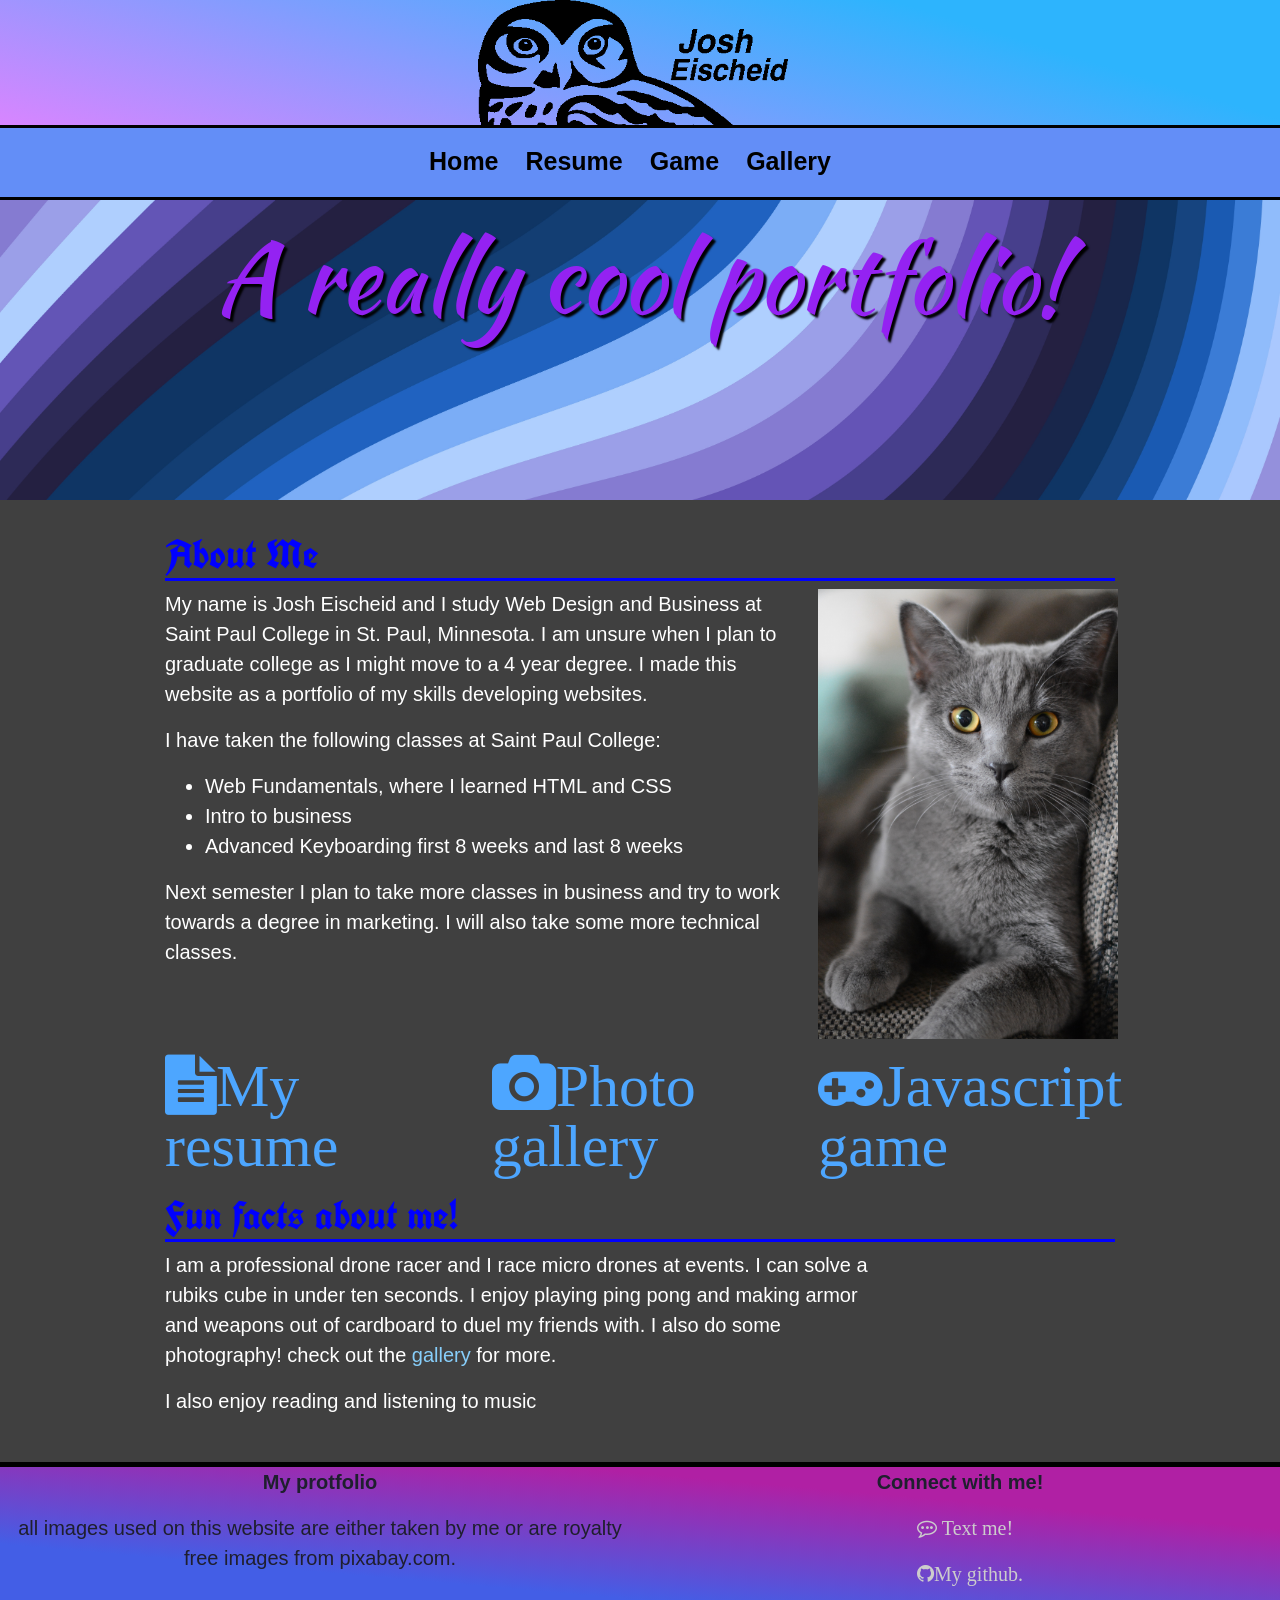
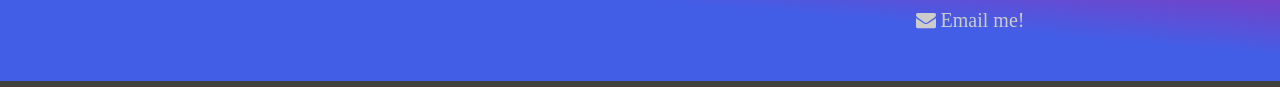
<file: index.html>
<!DOCTYPE html>
<html lang="en">
<head>
    <meta charset="utf-8">
    <meta name="veiwport" content="width=device-width, initial-scale=1, minimum-scale=1" />
    <meta name="description" content="The home page for my protfolio">
    <title>Portfolio Homepage</title>
    <link rel="stylesheet" href="https://cdnjs.cloudflare.com/ajax/libs/font-awesome/4.7.0/css/font-awesome.min.css">
    <link rel="stylesheet" href="https://cdn.jsdelivr.net/npm/bootstrap@4.6.1/dist/css/bootstrap.min.css">
    <link rel="stylesheet" href="style.css">
</head>
<body>
    <header>
        <div id="main-logo"><img src="images/josh-logo-blank.png" width="325" height="125" alt="Josh's cool logo"></div>
    </header>
    
    <nav>
        <ul>
            <li><a href="index.html">Home</a></li>
            <li><a href="resume.html">Resume</a></li>
            <li><a href="game.html">Game</a></li>
            <li><a href="gallery.html">Gallery</a></li>
        </ul>
    </nav>
    <div id="home-hero">
        <h1>A really cool portfolio!</h1>
    </div>
    <main>
        <div class="container-fluid">
            <div class="row">
                <div class="col-sm-12">
                    <h2>About Me</h2>
                </div>
            </div>
            <div class="row">
                <div class="col-sm-8">
                    <p>My name is Josh Eischeid and I study Web Design and Business at Saint Paul College in St. Paul, Minnesota. I am unsure when I plan to graduate college as I might move to a 4 year degree. I made this website as a portfolio of my skills developing websites.</p>
                    <p>I have taken the following classes at Saint Paul College:</p>
                    <ul>
                        <li>Web Fundamentals, where I learned HTML and CSS</li>
                        <li>Intro to business</li>
                        <li>Advanced Keyboarding first 8 weeks and last 8 weeks</li>
                    </ul>
                    <p></p>
                     <p>Next semester I plan to take more classes in business and try to work towards a degree in marketing. I will also take some more technical classes.</p>
                </div>
                <div class="col-sm-4">
                    <img src="images/cat1.jpg" height="450" width="300" alt="cat"><p></p>
                </div>
            </div>
                
                <!--These are the large fa icon links-->
            <div class="row" class="fa-links">
                <div class="col-sm-4">
                    <a href="resume.html"><i class="fa fa-file-text" aria-hidden="true">My resume</i></a>
                </div>
                <div class="col-sm-4">
                    <a href="gallery.html"><i class="fa fa-camera" aria-hidden="true">Photo gallery</i></a>
                </div>
                <div class="col-sm-4">
                    <a href="game.html"><i class="fa fa-gamepad" aria-hidden="true">Javascript game</i></a>
                    <p></p>
                    <p></p>
                </div>
            </div>
            <div class="row">
                <div class="col-sm-12">
                    <h2>Fun facts about me!</h2>
                </div>
            </div>
            <div class="row">
                <div class="col-sm-9">
                    <p>I am a professional drone racer and I race micro drones at events. I can solve a rubiks cube in under ten seconds. I enjoy playing ping pong and making armor and weapons out of cardboard to duel my friends with. I also do some photography! check out the<a href="gallery.html"> gallery </a>for more.</p>
                </div>
                <div class=col-sm-3>
                    <p></p>
                </div>
                <div class=col-sm-9>
                   <p>I also enjoy reading and listening to music</p>
                </div>
                <div class="col-sm-3">
                    <p></p>
                </div>
            </div>
        </div>
    </main>
    
    <footer>
       <div class="container-fluid">
            <div class="row">
                <div class="col-sm-6">
                    <p><b>My protfolio</b></p>
                </div>
                <div class="col-sm-6">
                    <p><b>Connect with me!</b></p>
                </div>
            </div>
            <div class="row">
                <div class="col-sm-6">
                    <p>all images used on this website are either taken by me or are royalty free images from pixabay.com.</p>
                </div>
                <!--These links werent working for me on github I don't know why and I don't want to try to find out right now. They are all correct and should work though-->
                <div class="col-sm-6">
                    <a href="sms:5158179109"><i class="fa fa-commenting-o" aria-hidden="true">  Text me!</i><p></p></a>
                    <a href="github.com/Magicman347" target="_blank"><i class="fa fa-github" aria-hidden="true">My github.</i><p></p></a>
                    <a href="mailto:ei8346iz@go.minnstate.edu" target="_blank"><i class="fa fa-envelope" aria-hidden="true">  Email me!</i><p></p></a>
                </div>
            </div>
        </div>
    </footer>
    <script src="https://cdn.jsdelivr.net/npm/jquery@3.6.0/dist/jquery.slim.min.js"></script>
    <script src="https://cdn.jsdelivr.net/npm/popper.js@1.16.1/dist/umd/popper.min.js"></script>
    <script src="https://cdn.jsdelivr.net/npm/bootstrap@4.6.1/dist/js/bootstrap.bundle.min.js"></script>
</body>
</html>
</file>
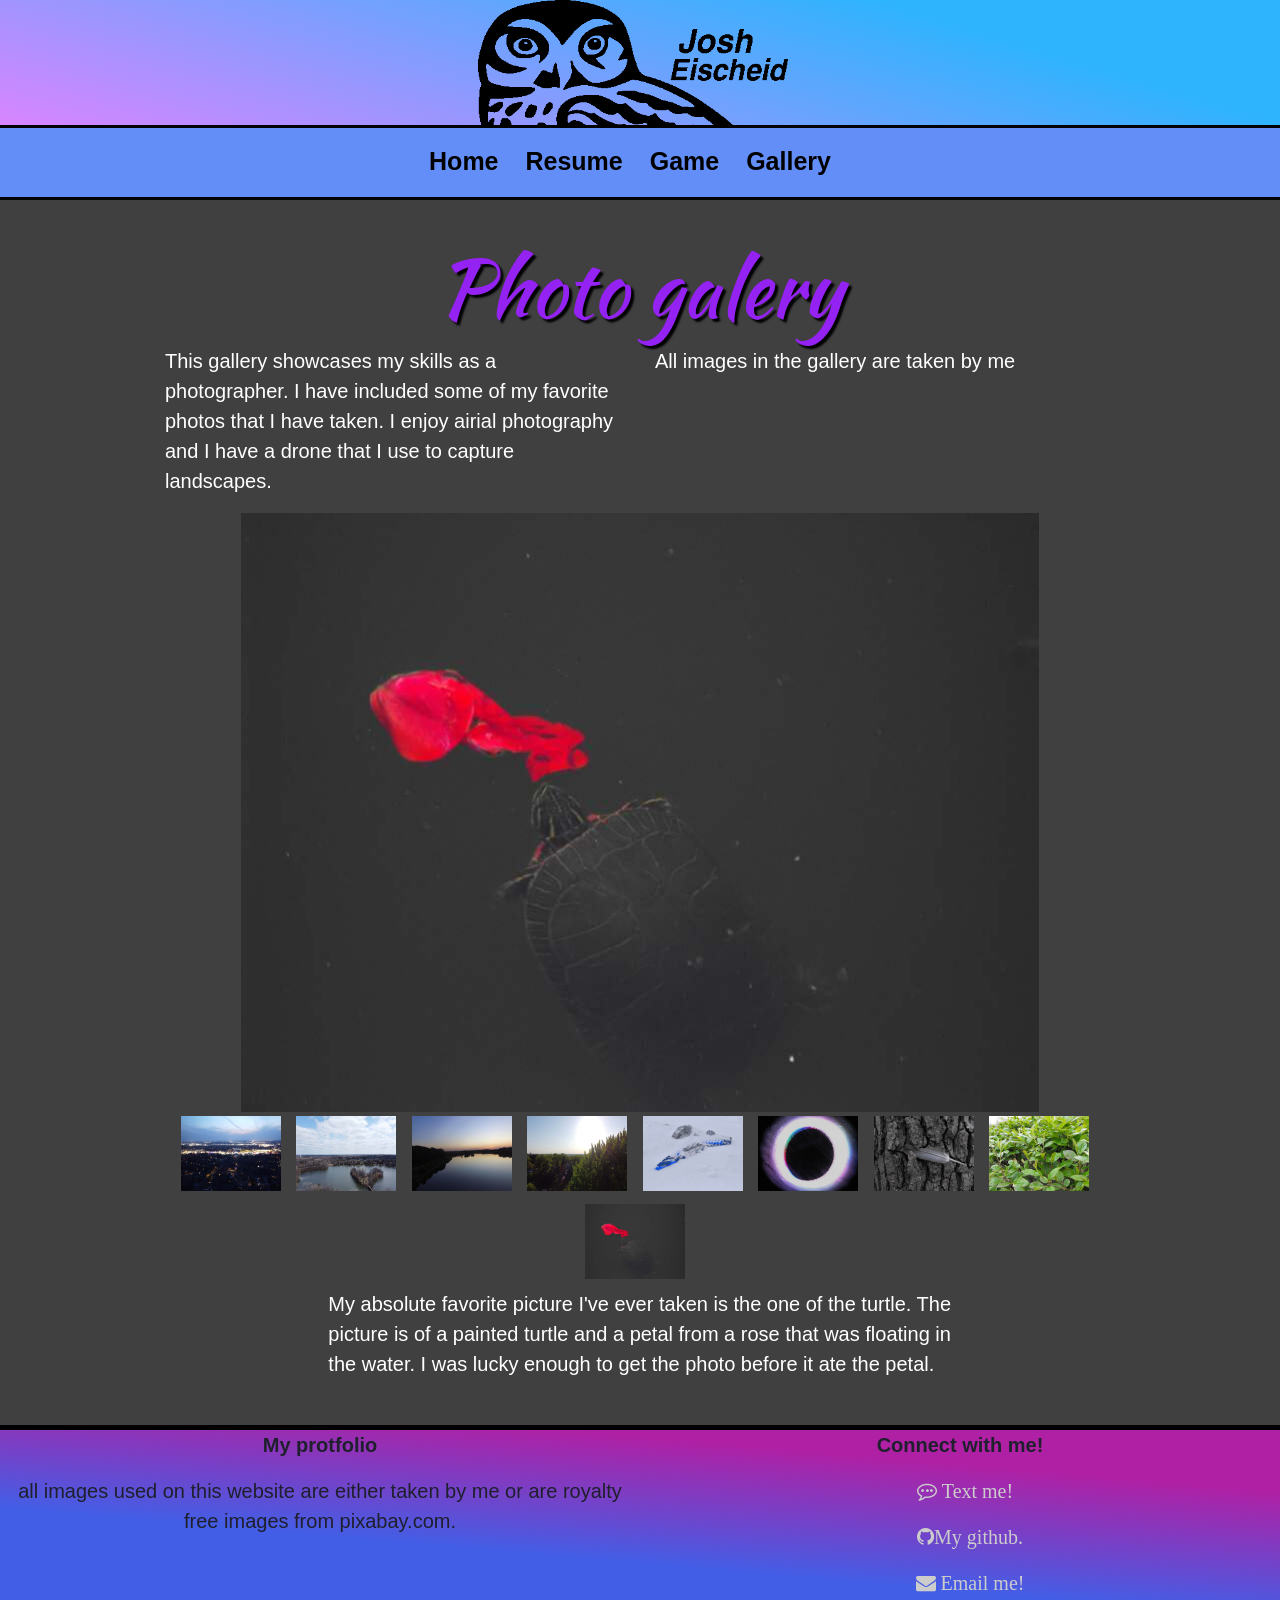
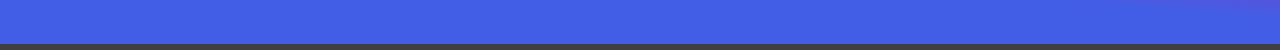
<file: gallery.html>
<!DOCTYPE html>
<html lang="en">
<head>
    <meta charset="utf-8">
    <meta name="veiwport" content="width=device-width, initial-scale=1, minimum-scale=1" />
    <meta name="description" content="My photo gallery, with all my favorite photos I've taken">
    <title>Photo gallery</title>
    <link rel="stylesheet" href="https://cdnjs.cloudflare.com/ajax/libs/font-awesome/4.7.0/css/font-awesome.min.css">
    <link rel="stylesheet" href="https://cdn.jsdelivr.net/npm/bootstrap@4.6.1/dist/css/bootstrap.min.css">
    <link rel="stylesheet" href="style.css">
</head>
<body>
    <header>
        <div id="main-logo"><img src="images/josh-logo-blank.png" width="325" height="125" alt="Josh's cool logo"></div>
    </header>
    
    <nav>
        <ul>
            <li><a href="index.html">Home</a></li>
            <li><a href="resume.html">Resume</a></li>
            <li><a href="game.html">Game</a></li>
            <li><a href="gallery.html">Gallery</a></li>
        </ul>
    </nav>
    <main>
        <div class="container-fluid">
            <div class="row">
                <div class="col-sm-12">
                    <h1>Photo galery</h1>
                </div>
            </div>
            <div class="row">
                <div class="col-sm-6">
                    <p>This gallery showcases my skills as a photographer. I have included some of my favorite photos that I have taken. I enjoy airial photography and I have a drone that I use to capture landscapes.</p>
                </div>
                <div class="col-sm-6">
                    <p>All images in the gallery are taken by me</p>
                    <!--It's true! I took all of these pictures myself using my very expensive camera equipment!-->
                </div>
            </div>
            <div class="row">
                <!-- Photo gallery code -->
                <div class="col-sm-12">
                    <div class="gallery">
                        <div class="preview">
                            <img id="preview" src="images/dscf5439.jpg" style="display:block;margin:0 auto;" alt="Turtle"  height="600" width="800"/>
                        </div>

                        <div class="gallery-thumbnails" style="margin:0 auto;text-align:center">
                            <img onclick="document.getElementById('preview').src = document.getElementById('img1').src" id="img1" src="images/dji-71.jpg" alt="Drone1" />
                            <img onclick="document.getElementById('preview').src = document.getElementById('img2').src;" id="img2" src="images/dji-89.jpg" alt="Drone2"  />
                            <img onclick="document.getElementById('preview').src = document.getElementById('img3').src;" id="img3" src="images/dji-37.jpg" alt="Drone3" />
                            <img onclick="document.getElementById('preview').src = document.getElementById('img4').src;" id="img4" src="images/dji-110.jpg" alt="Drone4" />
                            <img onclick="document.getElementById('preview').src = document.getElementById('img5').src;" id="img5" src="images/spaceship!.jpg" alt="Legos"  />
                            <img onclick="document.getElementById('preview').src = document.getElementById('img6').src;" id="img6" src="images/dscf5112.jpg" alt="Abstract" />
                            <img onclick="document.getElementById('preview').src = document.getElementById('img7').src;" id="img7" src="images/dscf5363.jpg" alt="Feather" />
                            <img onclick="document.getElementById('preview').src = document.getElementById('img8').src;" id="img8" src="images/dscf5448.jpg" alt="Leaves" />
                            <img onclick="document.getElementById('preview').src = document.getElementById('img9').src;" id="img9" src="images/dscf5439.jpg" alt="Turtle" />
                        </div>
                    </div>
                    <div class="row">
                        <div class="col-sm-2">

                        </div>
                        <div class="col-sm-8">
                            <p>My absolute favorite picture I've ever taken is the one of the turtle. The picture is of a painted turtle and a petal from a rose that was floating in the water. I was lucky enough to get the photo before it ate the petal.</p>
                        </div>
                        <div class="col-sm-2">

                        </div>
                    </div>
                </div>
            </div>
        </div>
    </main>
    
    <footer>
        <div class="container-fluid">
            <div class="row">
                <div class="col-sm-6">
                    <p><b>My protfolio</b></p>
                </div>
                <div class="col-sm-6">
                    <p><b>Connect with me!</b></p>
                </div>
            </div>
            <div class="row">
                <div class="col-sm-6">
                    <p>all images used on this website are either taken by me or are royalty free images from pixabay.com.</p>
                </div>
                <div class="col-sm-6">
                    <a href="sms:5158179109"><i class="fa fa-commenting-o" aria-hidden="true">  Text me!</i><p></p></a>
                    <a href="github.com/Magicman347" target="_blank"><i class="fa fa-github" aria-hidden="true">My github.</i><p></p></a>
                    <a href="mailto:ei8346iz@go.minnstate.edu" target="_blank"><i class="fa fa-envelope" aria-hidden="true">  Email me!</i><p></p></a>
                </div>
            </div>
        </div>
    </footer>
    <script src="https://cdn.jsdelivr.net/npm/jquery@3.6.0/dist/jquery.slim.min.js"></script>
    <script src="https://cdn.jsdelivr.net/npm/popper.js@1.16.1/dist/umd/popper.min.js"></script>
    <script src="https://cdn.jsdelivr.net/npm/bootstrap@4.6.1/dist/js/bootstrap.bundle.min.js"></script>
</body>
</html>
</file>
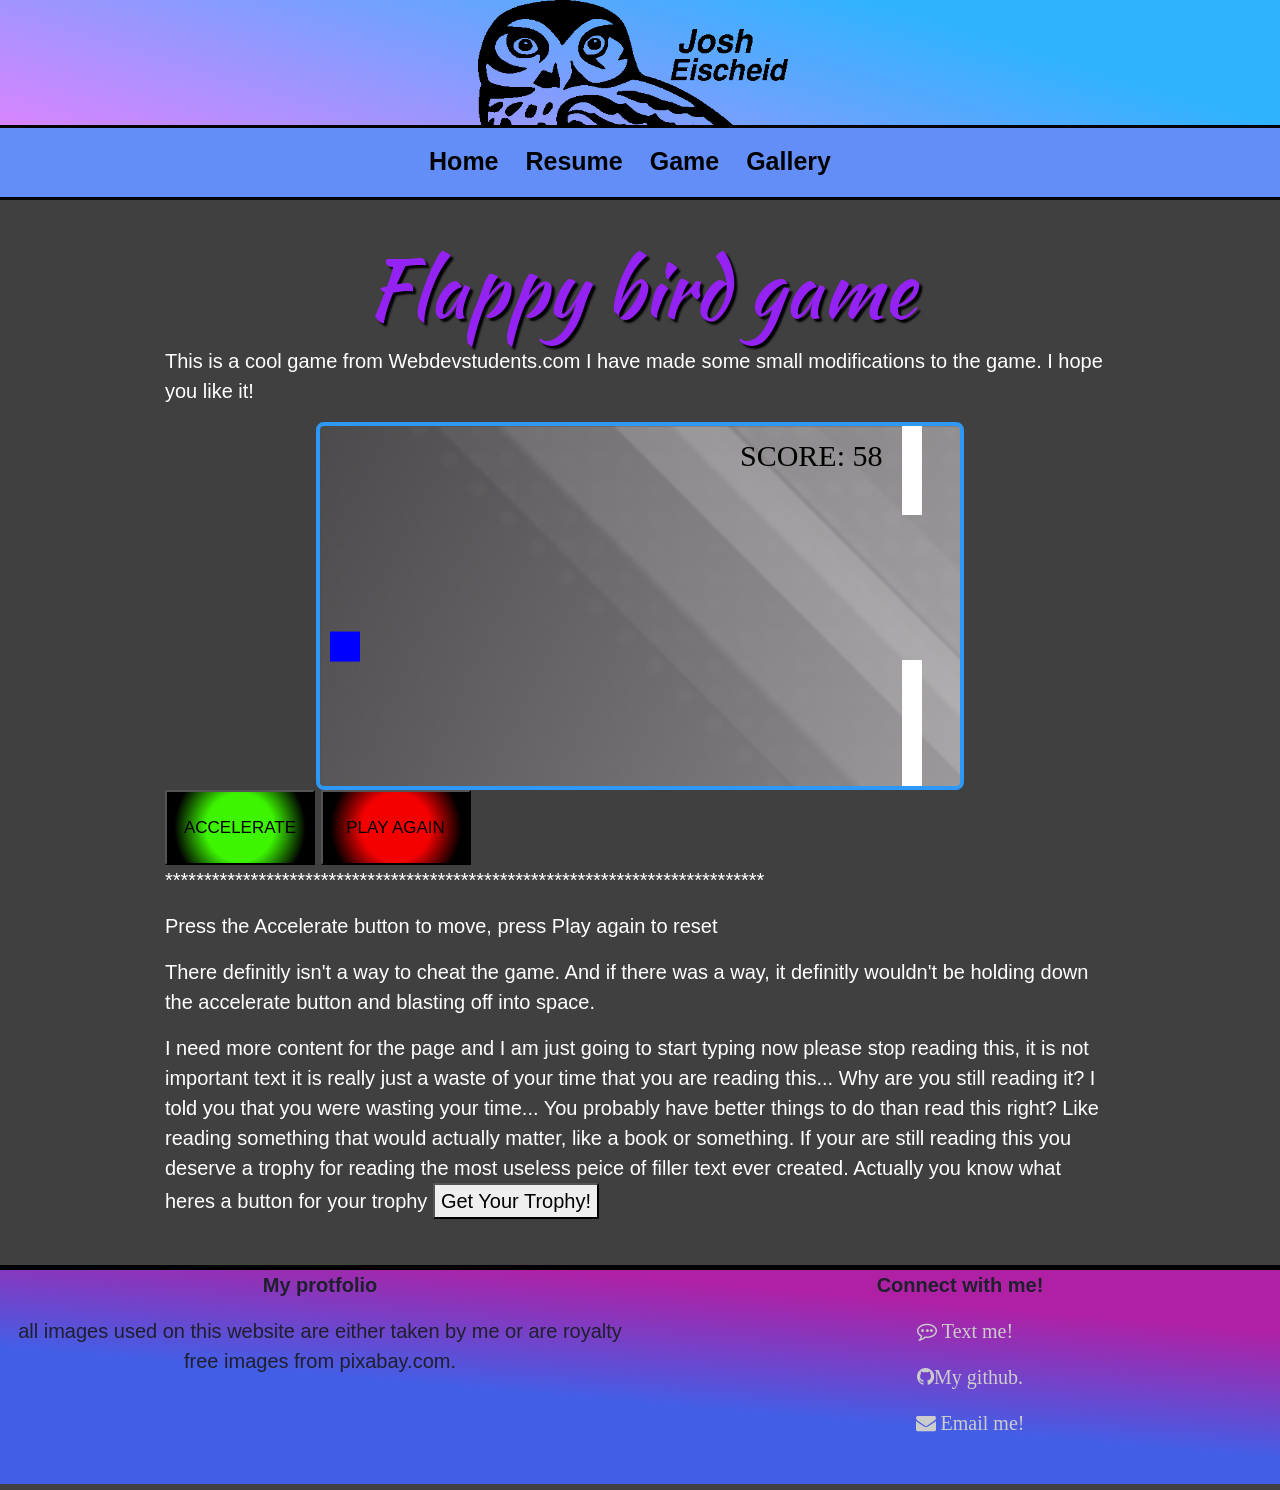
<file: game.html>
<!DOCTYPE html>
<head>
  <meta charset="utf-8">
   
    <meta name="veiwport" content="width=device-width, initial-scale=1.0, minimum-scale=1" />
    <meta name="description" content="This is a game that I have coded into my protfolio">
    <title>JS game</title>
    <link rel="stylesheet" href="https://cdnjs.cloudflare.com/ajax/libs/font-awesome/4.7.0/css/font-awesome.min.css">
    <link rel="stylesheet" href="https://cdn.jsdelivr.net/npm/bootstrap@4.6.1/dist/css/bootstrap.min.css">
    <link rel="stylesheet" href="style.css">
</head>
<body onload="startGame()">
  <header>
        <div id="main-logo"><img src="images/josh-logo-blank.png" width="325" height="125" alt="Josh's cool logo"></div>
    </header>
    <nav>
        <ul>
            <li><a href="index.html">Home</a></li>
            <li><a href="resume.html">Resume</a></li>
            <li><a href="game.html">Game</a></li>
            <li><a href="gallery.html">Gallery</a></li>
        </ul>
    </nav>
  <main>
    <div class="container-fluid">
      <div class="row">
        <div class="col-sm-12">
          <h1>Flappy bird game</h1>
        </div>
      </div>
      <div class="row">
        <div class="col-sm-12">
          <p>This is a cool game from Webdevstudents.com I have made some small modifications to the game. I hope you like it! </p>
        </div>
      </div>
      <div class="row">
        <div class="col-sm-12">
          <div id="game" ></div>
            <div class="game-controls desktop">
                <button class="myButton" onmousedown="accelerate(-0.2)" onmouseup="accelerate(0.05)">ACCELERATE</button>
                <a href="" ><button class="myButton2">PLAY AGAIN</button></a>
            </div>
                                
            <div class="game-controls mobile">
                <button class="myButton" ontouchstart="accelerate(-0.2)" ontouchend="accelerate(0.05)">ACCELERATE</button>
                <a href="" ><button class="myButton2">PLAY AGAIN</button></a>
            </div>

        

      <!-- This is the JavaScript for the game-->
         <script>
            /* Add variables for the height and width */
            var canvasWidth = 640;
            var canvasHeight = 360;
            /*Test to see if I have a screen less than 768 pixels and if so, change the canvas size */
            if (window.innerWidth < 768){
                canvasWidth = 300;
                canvasHeight= 300;
            }

            var myGamePiece;
            var myObstacles = [];
            var myScore;
            
            function startGame() {
                myGamePiece = new component(30, 30, "blue", 10, 120);
                myGamePiece.gravity = 0.05;
                myScore = new component("30px", "Consolas", "black", 420, 40, "text");
                myGameArea.start();
            }
            
            var myGameArea = {
                canvas : document.createElement("canvas"),
                start : function() {
                    this.canvas.width = canvasWidth;
                    this.canvas.height = canvasHeight;
                    this.context = this.canvas.getContext("2d");
                    var myGame = document.getElementById("game");
                    myGame.insertBefore(this.canvas, myGame.childNodes[0]);        
                    this.frameNo = 0;
                    this.interval = setInterval(updateGameArea, 20);
                 },
                clear : function() {
                    this.context.clearRect(0, 0, this.canvas.width, this.canvas.height);
                }
            }
            
            function component(width, height, color, x, y, type) {
                this.type = type;
                this.score = 0;
                this.width = width;
                this.height = height;
                this.speedX = 0;
                this.speedY = 0;    
                this.x = x;
                this.y = y;
                this.gravity = 0;
                this.gravitySpeed = 0;
                this.update = function() {
                    ctx = myGameArea.context;
                    if (this.type == "text") {
                        ctx.font = this.width + " " + this.height;
                        ctx.fillStyle = color;
                        ctx.fillText(this.text, this.x, this.y);
                    } else {
                        ctx.fillStyle = color;
                        ctx.fillRect(this.x, this.y, this.width, this.height);
                    }
                }
                this.newPos = function() {
                    this.gravitySpeed += this.gravity;
                    this.x += this.speedX;
                    this.y += this.speedY + this.gravitySpeed;
                    this.hitBottom();
                }
                this.hitBottom = function() {
                    var rockbottom = myGameArea.canvas.height - this.height;
                    if (this.y > rockbottom) {
                        this.y = rockbottom;
                        this.gravitySpeed = 0;
                    }
                 }
                this.crashWith = function(otherobj) {
                    var myleft = this.x;
                    var myright = this.x + (this.width);
                    var mytop = this.y;
                    var mybottom = this.y + (this.height);
                    var otherleft = otherobj.x;
                    var otherright = otherobj.x + (otherobj.width);
                    var othertop = otherobj.y;
                    var otherbottom = otherobj.y + (otherobj.height);
                    var crash = true;
                    if ((mybottom < othertop) || (mytop > otherbottom) || (myright < otherleft) || (myleft > otherright)) {
                        crash = false;
                    }
                    return crash;
                }
            }
            
            function updateGameArea() {
                var x, height, gap, minHeight, maxHeight, minGap, maxGap;
                for (i = 0; i < myObstacles.length; i += 1) {
                    if (myGamePiece.crashWith(myObstacles[i])) {
                        return;
                    } 
                }
                myGameArea.clear();
                myGameArea.frameNo += 1;
                if (myGameArea.frameNo == 1 || everyinterval(150)) {
                    x = myGameArea.canvas.width;
                    minHeight = 20;
                    maxHeight = 200;
                    height = Math.floor(Math.random()*(maxHeight-minHeight+1)+minHeight);
                    minGap = 50;
                    maxGap = 200;
                    gap = Math.floor(Math.random()*(maxGap-minGap+1)+minGap);
                    myObstacles.push(new component(20, height, "white", x, 0));
                    myObstacles.push(new component(20, x - height - gap, "white", x, height + gap));
                }
                for (i = 0; i < myObstacles.length; i += 1) {
                    myObstacles[i].x += -1;
                    myObstacles[i].update();
                }
                myScore.text="SCORE: " + myGameArea.frameNo;
                myScore.update();
                myGamePiece.newPos();
                myGamePiece.update();
            }
            
            function everyinterval(n) {
                if ((myGameArea.frameNo / n) % 1 == 0) {return true;}
                return false;
            }
            
            function accelerate(n) {
                myGamePiece.gravity = n;
            }
            </script>
          </div>
        </div>
        <div class="row">
          <div class="col-sm-12">
            <p>*****************************************************************************</p>
          </div>
        </div>
        <div class="row">
          <div class="col-sm-12">
            <p>Press the Accelerate button to move, press Play again to reset</p>
          </div>
        </div>
        <div class="row">
          <div class="col-sm-12">
            <p>There definitly isn't a way to cheat the game. And if there was a way, it definitly wouldn't be holding down the accelerate button and blasting off into space.</p>
          </div>
        </div>
        <div class="row">
            <!--This is filler text that is purely here to make the page large enough to look good-->
          <div class="col-sm-12">
            <p>I need more content for the page and I am just going to start typing now please stop reading this, it is not important text it is really just a waste of your time that you are reading this... Why are you still reading it? I told you that you were wasting your time... You probably have better things to do than read this right? Like reading something that would actually matter, like a book or something. If your are still reading this you deserve a trophy for reading the most useless peice of filler text ever created. Actually you know what heres a button for your trophy <button onclick="alert('You got a cool trophy for reading all that boring filler text that I wrote. it is invisible but it is very real.')";>Get Your Trophy!</button></p>
          </div>
        </div>
  </main>
 <footer>
        <div class="container-fluid">
            <div class="row">
                <div class="col-sm-6">
                    <p><b>My protfolio</b></p>
                </div>
                <div class="col-sm-6">
                    <p><b>Connect with me!</b></p>
                </div>
            </div>
            <div class="row">
                <div class="col-sm-6">
                    <p>all images used on this website are either taken by me or are royalty free images from pixabay.com.</p>
                </div>
                <div class="col-sm-6">
                    <a href="sms:5158179109"><i class="fa fa-commenting-o" aria-hidden="true">  Text me!</i><p></p></a>
                    <a href="github.com/Magicman347" target="_blank"><i class="fa fa-github" aria-hidden="true">My github.</i><p></p></a>
                    <a href="mailto:ei8346iz@go.minnstate.edu" target="_blank"><i class="fa fa-envelope" aria-hidden="true">  Email me!</i><p></p></a>
                </div>
            </div>
        </div>
  </footer>
  <script src="https://cdn.jsdelivr.net/npm/jquery@3.6.0/dist/jquery.slim.min.js"></script>
    <script src="https://cdn.jsdelivr.net/npm/popper.js@1.16.1/dist/umd/popper.min.js"></script>
    <script src="https://cdn.jsdelivr.net/npm/bootstrap@4.6.1/dist/js/bootstrap.bundle.min.js"></script>
</body>
</html>
</file>
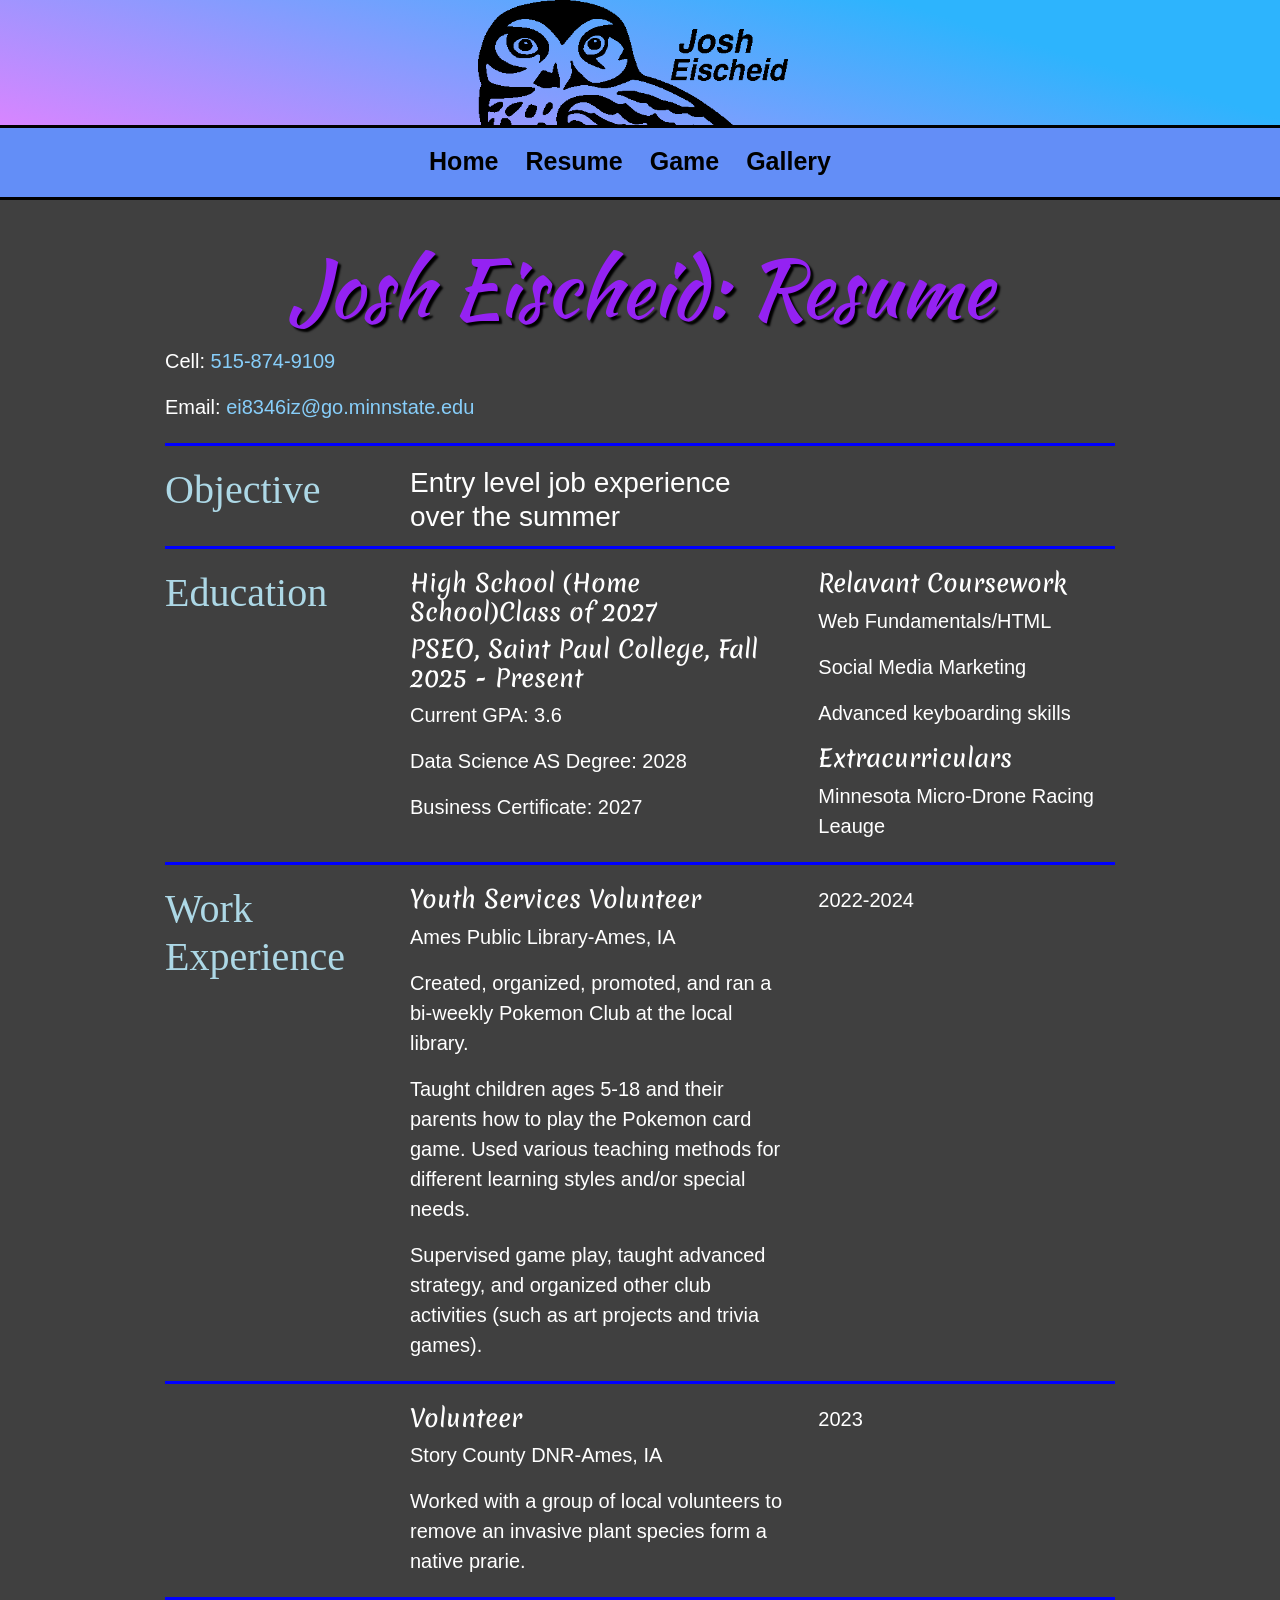
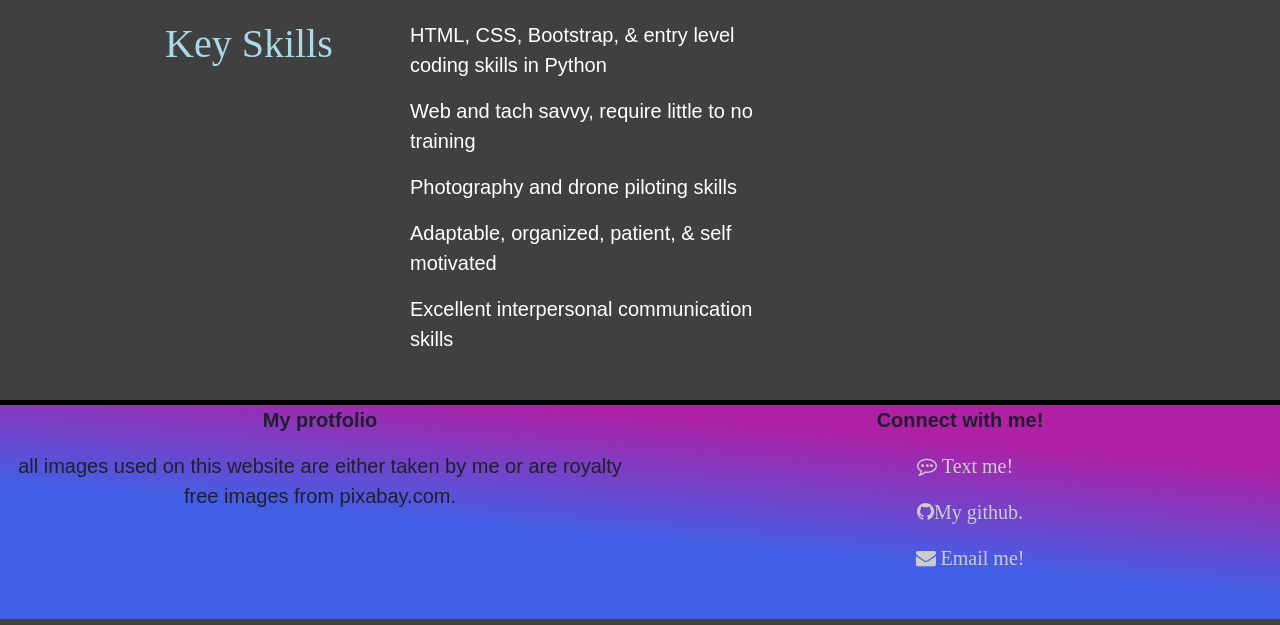
<file: resume.html>
<!DOCTYPE html>
<html lang="en">
<head>
    <meta charset="utf-8">
    <meta name="veiwport" content="width=device-width, initial-scale=1, minimum-scale=1" />
    <meta name="description" content="This is my resume it is a rough draft and I have a better one that I will put here eventually">
    <title>Josh Resume</title>
    <link rel="stylesheet" href="https://cdnjs.cloudflare.com/ajax/libs/font-awesome/4.7.0/css/font-awesome.min.css">
    <link rel="stylesheet" href="https://cdn.jsdelivr.net/npm/bootstrap@4.6.1/dist/css/bootstrap.min.css">
    <link rel="stylesheet" href="resume.css">
</head>
<body>
    <header>
        <div id="main-logo"><img src="images/josh-logo-blank.png" width="325" height="125" alt="Josh's cool logo"></div>
    </header>
    
    <nav>
        <ul>
            <li><a href="index.html">Home</a></li>
            <li><a href="resume.html">Resume</a></li>
            <li><a href="game.html">Game</a></li>
            <li><a href="gallery.html">Gallery</a></li>
        </ul>
    </nav>
    <main>
        <!--This resume is somewhat outdated and I have a more updated one that I will put here when I have the time to mark it up with html-->
        <div class="container-fluid">
            <div class="row">
                <div class="col-sm-12">
                    <h1>Josh Eischeid: Resume</h1>
                </div>
            </div>
            <div class="row">
                <div class="col-sm-4">
                    <p>Cell: <a href="tel:5158749109">515-874-9109</a></p>
                </div>
                <div class="col-sm-4">

                </div>
                <div class="col-sm-4">
                    <p></p>
                </div>
            </div>
            <div class="row">
                <div class="col-sm-5">
                    <p>Email: <a href="mailto:ei8346iz@go.minnstate.edu">ei8346iz@go.minnstate.edu</a></p>
                </div>
                <div class="col-sm-7">

                </div>
            </div>
            <div class="row">
                <div class="col-sm-12">
                    <h5></h5>
                </div>
            </div>
            <div class="row">
                <div class="col-sm-3">
                    <h2>Objective</h2>
                </div>
                <div class="col-sm-5">
                    <h3>Entry level job experience over the summer</h3>
                </div>
                <div class="col-sm-4">
                    <p></p>
                </div>
            </div>
            <div class="row">
                <div class="col-sm-12">
                    <h5></h5>
                </div>
            </div>
            <div class="row">
                <div class="col-sm-3">
                    <h2>Education</h2>
                </div>
                <div class="col-sm-5">
                    <h4>High School (Home School)Class of 2027</h4>
                    <h4>PSEO, Saint Paul College, Fall 2025 - Present</h4>
                    <p>Current GPA: 3.6</p>
                    <p>Data Science AS Degree: 2028</p>
                    <p>Business Certificate: 2027</p>
                </div>
                <div class="col-sm-4">
                    <h4>Relavant Coursework</h4>
                    <p>Web Fundamentals/HTML</p>
                    <p>Social Media Marketing</p>
                    <p>Advanced keyboarding skills</p>
                    <h4>Extracurriculars</h4>
                    <p>Minnesota Micro-Drone Racing Leauge</p>
                </div>
            </div>
            <div class="row">
                <div class="col-sm-12">
                    <h5></h5>
                </div>
            </div>
            <div class="row">
                <div class="col-sm-3">
                    <h2>Work Experience</h2>
                </div>
                <div class="col-sm-5">
                    <h4>Youth Services Volunteer</h4>
                    <p>Ames Public Library-Ames, IA</p>
                    <p>Created, organized, promoted, and ran a bi-weekly Pokemon Club at the local library.</p>
                    <p>Taught children ages 5-18 and their parents how to play the Pokemon card game. Used various teaching methods for different learning styles and/or special needs.</p>
                    <p>Supervised game play, taught advanced strategy, and organized other club activities (such as art projects and trivia games).</p>
                </div>
                <div class="col-sm-4">
                    <p>2022-2024</p>
                </div>
            </div>
            <div class="row">
                <div class="col-sm-12">
                    <h5></h5>
                </div>
            </div>
            <div class="row">
                <div class="col-sm-3">
                    <p></p>
                </div>
                <div class="col-sm-5">
                    <h4>Volunteer</h4>
                    <p>Story County DNR-Ames, IA</p>
                    <p>Worked with a group of local volunteers to remove an invasive plant species form a native prarie.</p>
                </div>
                <div class="col-sm-4">
                    <p>2023</p>
                </div>
            </div>
            <div class="row">
                <div class="col-sm-12">
                    <h5></h5>
                </div>
            </div>
            <div class="row">
                <div class="col-sm-3">
                    <h2>Key Skills</h2>
                </div>
                <div class="col-sm-5">
                    <p>HTML, CSS, Bootstrap, & entry level coding skills in Python</p>
                    <p>Web and tach savvy, require little to no training</p>
                    <p>Photography and drone piloting skills</p>
                    <p>Adaptable, organized, patient, & self motivated</p>
                    <p>Excellent interpersonal communication skills</p>
                </div>
                <div class="col-sm-4">
                    <p></p>
                </div>
            </div>
        </div>


    </main>


    <footer>
        <div class="container-fluid">
            <div class="row">
                <div class="col-sm-6">
                    <p><b>My protfolio</b></p>
                </div>
                <div class="col-sm-6">
                    <p><b>Connect with me!</b></p>
                </div>
            </div>
            <div class="row">
                <div class="col-sm-6">
                    <p>all images used on this website are either taken by me or are royalty free images from pixabay.com.</p>
                </div>
                <div class="col-sm-6">
                    <a href="sms:5158179109"><i class="fa fa-commenting-o" aria-hidden="true">  Text me!</i><p></p></a>
                    <a href="github.com/Magicman347" target="_blank"><i class="fa fa-github" aria-hidden="true">My github.</i><p></p></a>
                    <a href="mailto:ei8346iz@go.minnstate.edu" target="_blank"><i class="fa fa-envelope" aria-hidden="true">  Email me!</i><p></p></a>
                </div>
            </div>
        </div>
    </footer>
    <script src="https://cdn.jsdelivr.net/npm/jquery@3.6.0/dist/jquery.slim.min.js"></script>
    <script src="https://cdn.jsdelivr.net/npm/popper.js@1.16.1/dist/umd/popper.min.js"></script>
    <script src="https://cdn.jsdelivr.net/npm/bootstrap@4.6.1/dist/js/bootstrap.bundle.min.js"></script>
</body>
</html>
</file>
<file: style.css>
@import url('https://fonts.googleapis.com/css2?family=Kaushan+Script&family=UnifrakturCook:wght@700&display=swap');
header{
    text-align: center;
    background: #2db4fd;
    background: linear-gradient(197deg,rgba(45, 180, 253, 1) 23%, rgba(216, 133, 255, 1) 100%);
}
canvas {
      border: 4px solid #2f98f5;
      background-image: url(images/tommyvideo-abstract-1779625.png);
      border-radius: 8px;
      margin: 0 auto;
      display: block;
}
/*Id's and classes go here*/
.gallery .preview{
    width: 100%;
    height: auto;
}

.gallery .gallery-thumbnails img {
    width: 100px;
    height: 75px;
    margin: 3px 10px 10px 0;
}

.gallery .gallery-thumbnails img:hover {
    opacity: 0.8;
    cursor: pointer;
}

.gallery .preview img#preview {
    padding: 1px;
    max-width: 100%;
    height: auto;
    margin: 0 auto !important;
    display: block !important;
}
.myButton{
    background: #3df500;
    background: radial-gradient(circle,rgba(61, 245, 0, 1) 42%, rgba(0, 0, 0, 1) 81%);
    height: 75px;
    width: 150px;
    font-size: 17px;
    font-wieght: bold;
}
.myButton2{
    background: #f50000;
    background: radial-gradient(circle,rgba(245, 0, 0, 1) 42%, rgba(0, 0, 0, 1) 81%);
    height: 75px;
    width: 150px;
    font-size: 17px;
    font-wight: bold;
    
}
.logo{
    max-width: 275px;
    height: auto;
    display: block;
    margin-left: auto;
    margin-right: auto;
    padding: 20px;
}
.float-right{
    float: right;
    max-width: 50%;
    height: auto;
    margin-left: 30px;
}
#home-hero{
    background-image: url(images/macey11-rainbow-8221835.jpg);
    height: 300px;
    background-size: cover;
    background-position: top-center;
    background-repeat: no-repeat;
    display: block;
}
#home-hero, h1{
    margin: 0;
    text-align: center;
    padding:10px;
    color: #638ef7;
    font-size: 1.5em;
    text-shadow: 3px 3px 2px black;
}
.main-logo{
    display: block;
    margin: 0 auto;

}
.fa{
    color: #4da6ff;
    font-size: 60px;
}

.fa-links{
    color: #4da6ff;
    margin-bottom: 20px;
    padding-bottom: 20px;
}
.fa-links:hover{
    color: #9999ff;
}
/*End of Id and class section*/
footer .fa{
    color:#cccccc;
    font-size: 20px;
}
footer .fa:hover{
    color: lightblue;
}
a:link{
    color: lightskyblue;
}
a:visited{
    color: lightblue;
}
a:hover{
    color: blue;
}
a:active{
    color: blueviolet;
}
h2{
    color: blue;
    background-color: ;
    border-bottom: 3px solid blue;
    text-align: ;
    font-size: 2em;
    font-family: "UnifrakturCook", cursive;
}
h1{
    color: #9422f2;
    text-align: center;
    font-family: "Kaushan Script", cursive;
}
nav{
    font-weight: bold;
    background-color: #638ef7;
    text-align: center;
    line-height: 200%;
    border-top: 3px solid black;
    border-bottom: 3px solid black;
    font-size: 25px;
    height: 75px;
}
nav ul{
  list-style-type: none;
  padding: 0;
  margin: 8px 0
}
nav li{
  display: inline;
  text-decoration: none;
  padding-right: 20px;
}
nav a{
    text-decoration: none;
}
nav a:link{
  color: black;
}
nav a:visited{
  color: black;
}
nav a:hover{
  color: #4505f5;
}
nav a:active{
  color: blue;
}
main{
    max-width: 1000px;
    margin: 20px auto;
    padding: 10px;
    background-color: #404040;
    color: white;
    font-size: 20px;

}
body{
    background-color: #404040;
    font-family: "Open Sans", sans-serif;
    margin: 0;
}
}
table{
  border-collapse: collapse;
  margin: 0 auto;
  border: 4px solid black;
}
td {
  border: 1px solid black;
  padding: 10px;

}
th{
  background-color: #F8AE3B;
  color: white; 
  border-bottom: 4px solid black;
  padding: 10px;
}
tr:nth-child(even) {
  background-color: #121212;
}
label{
  float: left;
  width: 8em;
  padding-right: 1em;
}
input, textarea{
  margin-bottom: 1em;
  display: block; 
}
textarea{
  background-color: #eeeeee;
  border: 3px solid black; 
}
input[type=text],
input[type=email],
input[type=tel]{
  background-color: #eeeeee;
  border: 3px solid black;
}
input[type=submit]{
 background-color: blue;
 color: white;
 border:4px solod black;
 display: block;
 height: 55px;
 width: 95px;
 font-size: 18px;
}
footer{
     border-top: black 5px solid;
     text-align: center;
     background: #435ee6;
     background: linear-gradient(5deg, rgba(67, 94, 230, 1) 42%, rgba(176, 32, 164, 1) 81%);
     clear: both;
     font-size: 20px;
     color: #1f1f2e;
}
footer a{
    text-decoration: none;
    color: blue;
    padding: 10px;
    font-size: 20px;
}



h1{
        font-size: 4em;
 }
 /* JavaScript Game changes for mobile */
.mobile{
    display:none;
}
@media only screen and (max-width: 768px){
    .desktop{
display:none;
    }
    .mobile{
        display: block;
        touch-action: manipulation;
    }
}

@media only screen and (max-width: 1024px) {
    h1{
        font-size: 1.8em;
    }
}
@media only screen and (max-width: 768px) {
    h1{
        font-size: 1.5em;
    }
}
</file>
<file: resume.css>
@import url('https://fonts.googleapis.com/css2?family=Kaushan+Script&family=UnifrakturCook:wght@700&display=swap');

@import url('https://fonts.googleapis.com/css2?family=Merienda:wght@300..900&family=Metamorphous&display=swap');

header{
    text-align: center;
    background: #2db4fd;
    background: linear-gradient(197deg,rgba(45, 180, 253, 1) 23%, rgba(216, 133, 255, 1) 100%);
}
canvas {
      border: 4px solid #2f98f5;
      background-image: url(images/tommyvideo-abstract-1779625.png);
      border-radius: 8px;
      margin: 0 auto;
      display: block;
}
/*Id's and classes go here*/
.gallery .preview{
    width: 100%;
    height: auto;
}

.gallery .gallery-thumbnails img {
    width: 100px;
    height: 75px;
    margin: 3px 10px 10px 0;
}

.gallery .gallery-thumbnails img:hover {
    opacity: 0.8;
    cursor: pointer;
}

.gallery .preview img#preview {
    padding: 1px;
    max-width: 100%;
    height: auto;
    margin: 0 auto !important;
    display: block !important;
}
.myButton{
    background: #3df500;
    background: radial-gradient(circle,rgba(61, 245, 0, 1) 42%, rgba(0, 0, 0, 1) 81%);
    height: 75px;
    width: 150px;
    font-size: 17px;
    font-wieght: bold;
}
.myButton2{
    background: #f50000;
    background: radial-gradient(circle,rgba(245, 0, 0, 1) 42%, rgba(0, 0, 0, 1) 81%);
    height: 75px;
    width: 150px;
    font-size: 17px;
    font-wight: bold;
    
}
.logo{
    max-width: 275px;
    height: auto;
    display: block;
    margin-left: auto;
    margin-right: auto;
    padding: 20px;
}
.float-right{
    float: right;
    max-width: 50%;
    height: auto;
    margin-left: 30px;
}
#home-hero{
    background-image: url(images/macey11-rainbow-8221835.jpg);
    height: 300px;
    background-size: cover;
    background-position: top-center;
    background-repeat: no-repeat;
    display: block;
}
#home-hero, h1{
    margin: 0;
    text-align: center;
    padding:10px;
    color: #638ef7;
    font-size: 1.5em;
    text-shadow: 3px 3px 2px black;
}
.main-logo{
    display: block;
    margin: 0 auto;

}
.fa{
    color: #4da6ff;
    font-size: 60px;
}

.fa-links{
    color: #4da6ff;
    margin-bottom: 20px;
    padding-bottom: 20px;
}
.fa-links:hover{
    color: #9999ff;
}
/*End of Id and class section*/
footer .fa{
    color:#cccccc;
    font-size: 20px;
}
footer .fa:hover{
    color: lightblue;
}
a:link{
    color: lightskyblue;
}
a:visited{
    color: lightblue;
}
a:hover{
    color: blue;
}
a:active{
    color: blueviolet;
}
h5{
    border-bottom: 3px solid blue;
    margin-bottom: 20px;
    padding-bottom: 5px;
}
h4{
    font-family: "Merienda", cursive;
}
h2{
    color: lightblue;
    background-color: ;
    text-align: ;
    font-size: 2em;
    font-family: "Metamorphus", serif;
}
h1{
    color: #9422f2;
    text-align: center;
    font-family: "Kaushan Script", cursive;
}
nav{
    font-weight: bold;
    background-color: #638ef7;
    text-align: center;
    line-height: 200%;
    border-top: 3px solid black;
    border-bottom: 3px solid black;
    font-size: 25px;
    height: 75px;
}
nav ul{
  list-style-type: none;
  padding: 0;
  margin: 8px 0
}
nav li{
  display: inline;
  text-decoration: none;
  padding-right: 20px;
}
nav a{
    text-decoration: none;
}
nav a:link{
  color: black;
}
nav a:visited{
  color: black;
}
nav a:hover{
  color: #4505f5;
}
nav a:active{
  color: blue;
}
main{
    max-width: 1000px;
    margin: 20px auto;
    padding: 10px;
    background-color: #404040;
    color: white;
    font-size: 20px;

}
body{
    background-color: #404040;
    font-family: "Open Sans", sans-serif;
    margin: 0;
}
}
table{
  border-collapse: collapse;
  margin: 0 auto;
  border: 4px solid black;
}
td {
  border: 1px solid black;
  padding: 10px;

}
th{
  background-color: #F8AE3B;
  color: white; 
  border-bottom: 4px solid black;
  padding: 10px;
}
tr:nth-child(even) {
  background-color: #121212;
}
label{
  float: left;
  width: 8em;
  padding-right: 1em;
}
input, textarea{
  margin-bottom: 1em;
  display: block; 
}
textarea{
  background-color: #eeeeee;
  border: 3px solid black; 
}
input[type=text],
input[type=email],
input[type=tel]{
  background-color: #eeeeee;
  border: 3px solid black;
}
input[type=submit]{
 background-color: blue;
 color: white;
 border:4px solod black;
 display: block;
 height: 55px;
 width: 95px;
 font-size: 18px;
}
footer{
     border-top: black 5px solid;
     text-align: center;
     background: #435ee6;
     background: linear-gradient(5deg, rgba(67, 94, 230, 1) 42%, rgba(176, 32, 164, 1) 81%);
     clear: both;
     font-size: 20px;
     color: #1f1f2e;
}
footer a{
    text-decoration: none;
    color: blue;
    padding: 10px;
    font-size: 20px;
}



h1{
        font-size: 4em;
 }
 /* JavaScript Game changes for mobile */
.mobile{
    display:none;
}
@media only screen and (max-width: 768px){
    .desktop{
display:none;
    }
    .mobile{
        display: block;
        touch-action: manipulation;
    }
}

@media only screen and (max-width: 1024px) {
    h1{
        font-size: 1.8em;
    }
}
@media only screen and (max-width: 768px) {
    h1{
        font-size: 1.5em;
    }
}
</file>
